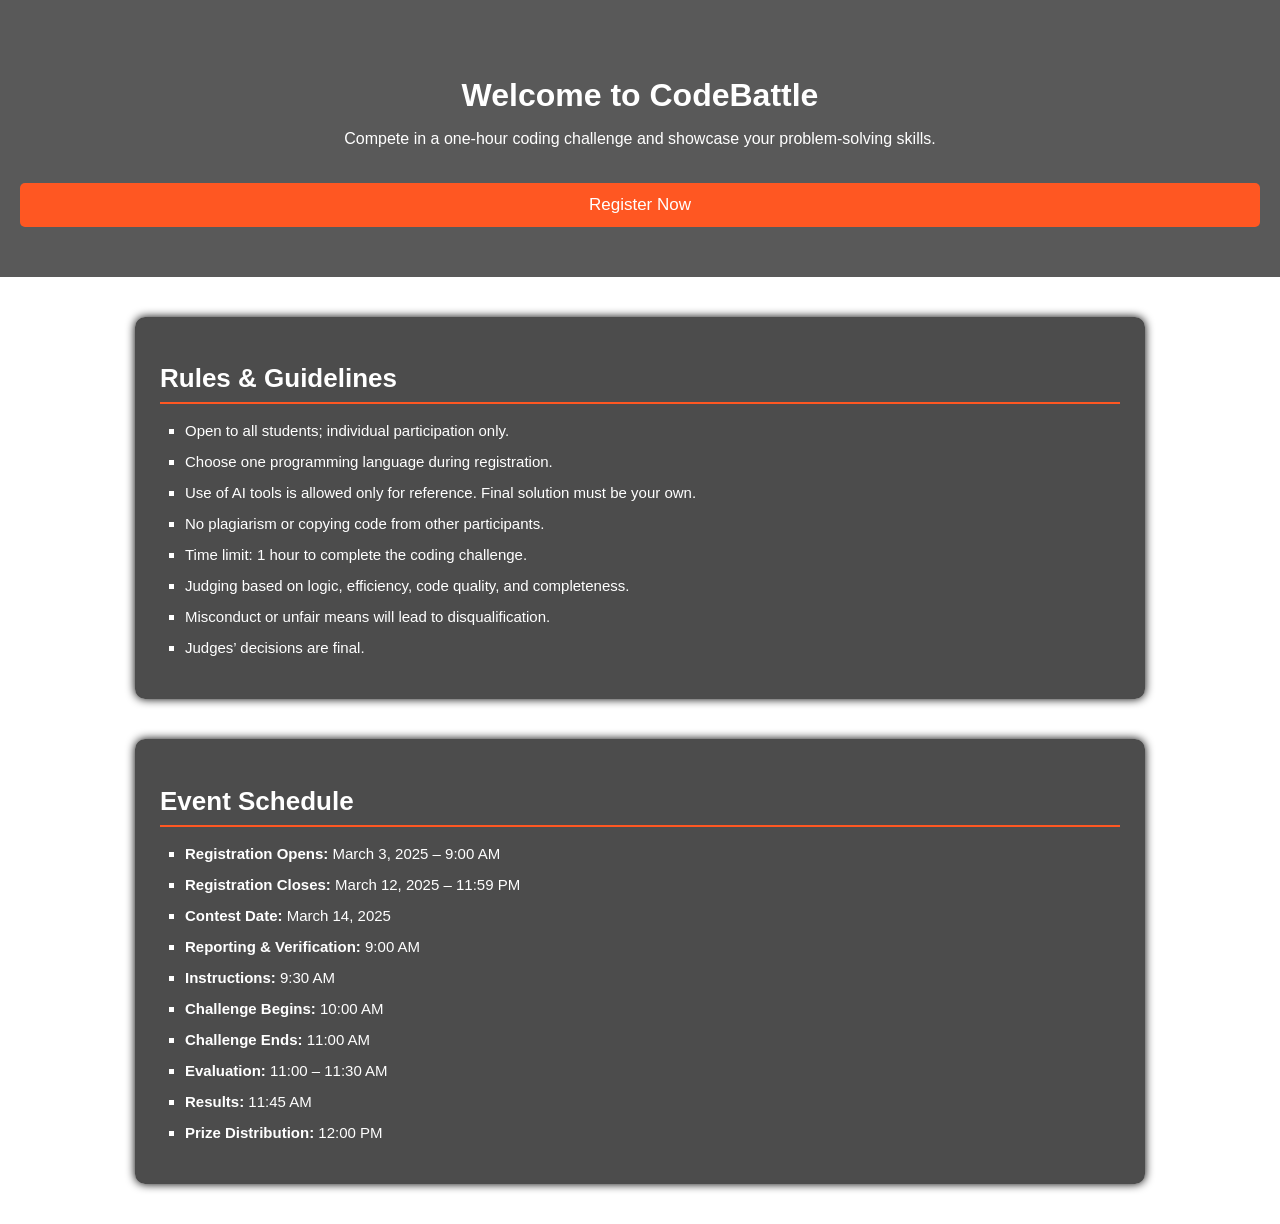
<file: index.html>
<!DOCTYPE html>
<html lang="en">
<head>
    <meta charset="UTF-8">
    <title>CodeBattle - Home</title>
    <link rel="stylesheet" href="style.css">
</head>
<body>
<div class="hero">
    <h2>Welcome to CodeBattle</h2>
    <p>Compete in a one-hour coding challenge and showcase your problem-solving skills.</p>
    <button onclick="window.location.href='register.html'">
        Register Now
    </button>
</div>
<div class="info-section">
    <h2>Rules & Guidelines</h2>
    <ul>
        <li>Open to all students; individual participation only.</li>
        <li>Choose one programming language during registration.</li>
        <li>Use of AI tools is allowed only for reference. Final solution must be your own.</li>
        <li>No plagiarism or copying code from other participants.</li>
        <li>Time limit: 1 hour to complete the coding challenge.</li>
        <li>Judging based on logic, efficiency, code quality, and completeness.</li>
        <li>Misconduct or unfair means will lead to disqualification.</li>
        <li>Judges’ decisions are final.</li>
    </ul>
</div>
<div class="info-section">
    <h2>Event Schedule</h2>
    <ul>
        <li><strong>Registration Opens:</strong> March 3, 2025 – 9:00 AM</li>
        <li><strong>Registration Closes:</strong> March 12, 2025 – 11:59 PM</li>
        <li><strong>Contest Date:</strong> March 14, 2025</li>
        <li><strong>Reporting & Verification:</strong> 9:00 AM</li>
        <li><strong>Instructions:</strong> 9:30 AM</li>
        <li><strong>Challenge Begins:</strong> 10:00 AM</li>
        <li><strong>Challenge Ends:</strong> 11:00 AM</li>
        <li><strong>Evaluation:</strong> 11:00 – 11:30 AM</li>
        <li><strong>Results:</strong> 11:45 AM</li>
        <li><strong>Prize Distribution:</strong> 12:00 PM</li>
    </ul>
</div>
</body>
</html>
</file>
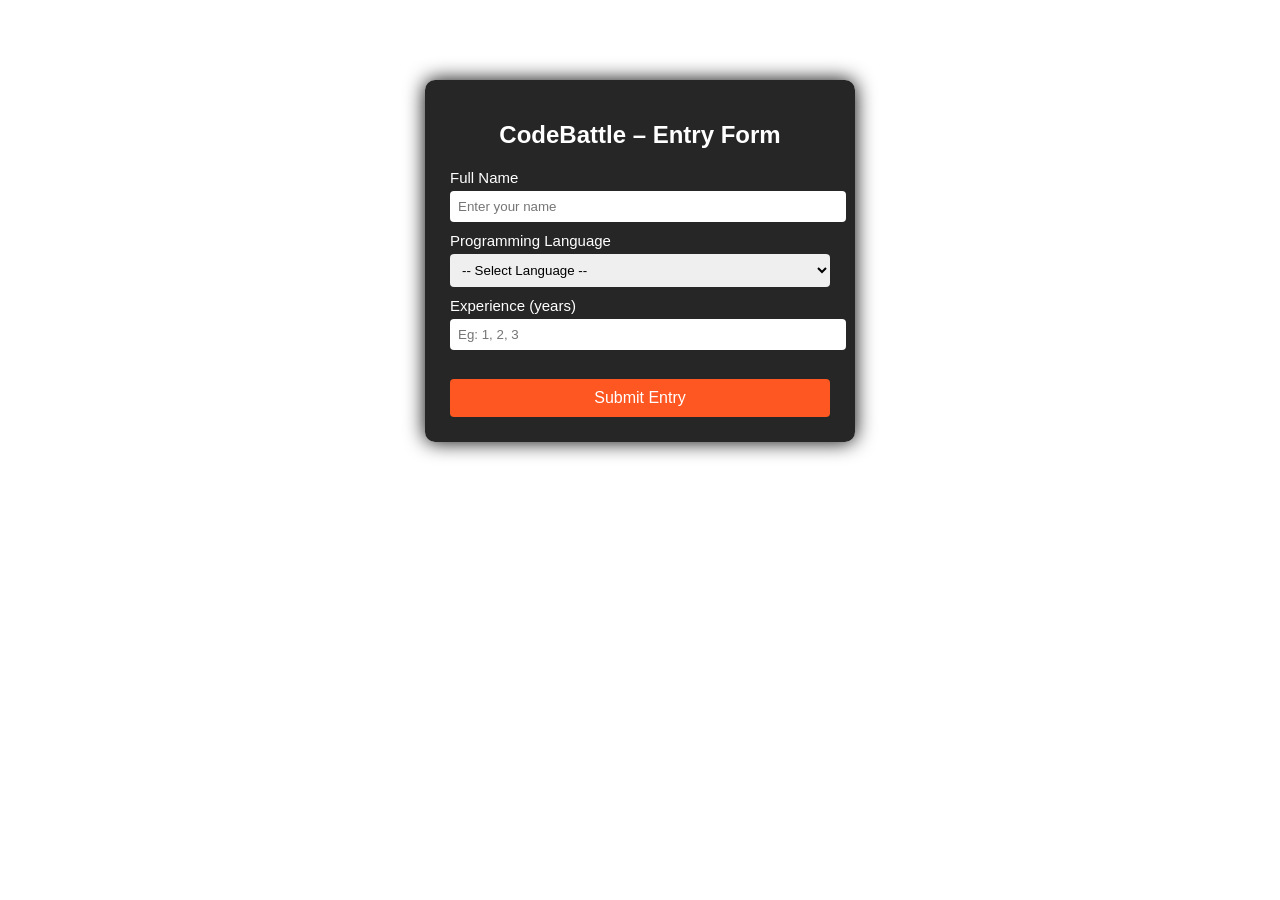
<file: register.html>
<!DOCTYPE html>
<html lang="en">
<head>
    <meta charset="UTF-8">
    <title>CodeBattle - Register</title>
    <link rel="stylesheet" href="style.css">
    <script defer src="index.js"></script>
</head>
<body>

<div class="center-form-box">
    <h1>CodeBattle – Entry Form</h1>

    <form id="battleForm">

        <p id="successMsg" class="success"></p>

        <label for="name">Full Name</label>
        <input type="text" id="name" placeholder="Enter your name">

        <label for="lang">Programming Language</label>
        <select id="lang">
            <option value="">-- Select Language --</option>
            <option value="C">C</option>
            <option value="C++">C++</option>
            <option value="Java">Java</option>
            <option value="Python">Python</option>
            <option value="JavaScript">JavaScript</option>
        </select>

        <label for="exp">Experience (years)</label>
        <input type="number" id="exp" placeholder="Eg: 1, 2, 3">

        <p class="error" id="errorMsg"></p>

        <button type="submit">Submit Entry</button>

    </form>
</div>

</body>
</html>
</file>
<file: style.css>
body {
    margin: 0;
    padding: 0;
    background: url("https://i.imgur.com/pUrhAdr.png") no-repeat center center fixed;
    background-size: cover;
    font-family: Arial, sans-serif;
    color: #fff;
}

.hero {
    text-align: center;
    padding: 50px 20px;
    background: rgba(0, 0, 0, 0.65);
}

.hero h2 {
    font-size: 32px;
    margin-bottom: 10px;
}

.hero p {
    font-size: 16px;
    margin-bottom: 20px;
}

.hero button {
    padding: 12px 25px;
    background: #ff5722;
    border: none;
    border-radius: 5px;
    font-size: 17px;
    color: #fff;
    cursor: pointer;
    transition: 0.3s;
}

.hero button:hover {
    background: #e64a19;
    transform: scale(1.05);
}

.info-section {
    width: 75%;
    margin: 40px auto;
    padding: 25px;
    background: rgba(0,0,0,0.70);
    border-radius: 10px;
    box-shadow: 0 0 10px #000;
}

.info-section h2 {
    font-size: 26px;
    margin-bottom: 15px;
    border-bottom: 2px solid #ff5722;
    padding-bottom: 8px;
}

.info-section ul {
    list-style: square;
    padding-left: 25px;
}

.info-section ul li {
    margin-bottom: 10px;
    font-size: 15px;
    line-height: 1.4;
}

.center-form-box {
    width: 380px;
    margin: 80px auto;
    background: rgba(0,0,0,0.85);
    padding: 25px;
    border-radius: 10px;
    box-shadow: 0 0 20px #000;
    animation: fadeIn 0.7s ease;
}

@keyframes fadeIn {
    from { opacity: 0; transform: translateY(20px); }
    to { opacity: 1; transform: translateY(0); }
}

h1 {
    text-align: center;
    margin-bottom: 20px;
    font-size: 24px;
}

label {
    display: block;
    margin-top: 10px;
    font-size: 15px;
}

input, select {
    width: 100%;
    padding: 8px;
    margin-top: 5px;
    border: none;
    border-radius: 4px;
}

button {
    margin-top: 15px;
    width: 100%;
    padding: 10px;
    background: #ff5722;
    border: none;
    border-radius: 4px;
    font-size: 16px;
    color: #fff;
    cursor: pointer;
    transition: 0.3s;
}

button:hover {
    background: #e64a19;
    transform: scale(1.05);
}

.error {
    color: #ff4444;
    font-size: 14px;
    margin-top: 10px;
}

.success {
    color: #4CAF50;
    font-size: 15px;
    margin-top: 10px;
}

input.valid, select.valid {
    border: 2px solid #4CAF50;
}

input.invalid, select.invalid {
    border: 2px solid #ff4444;
}
</file>
